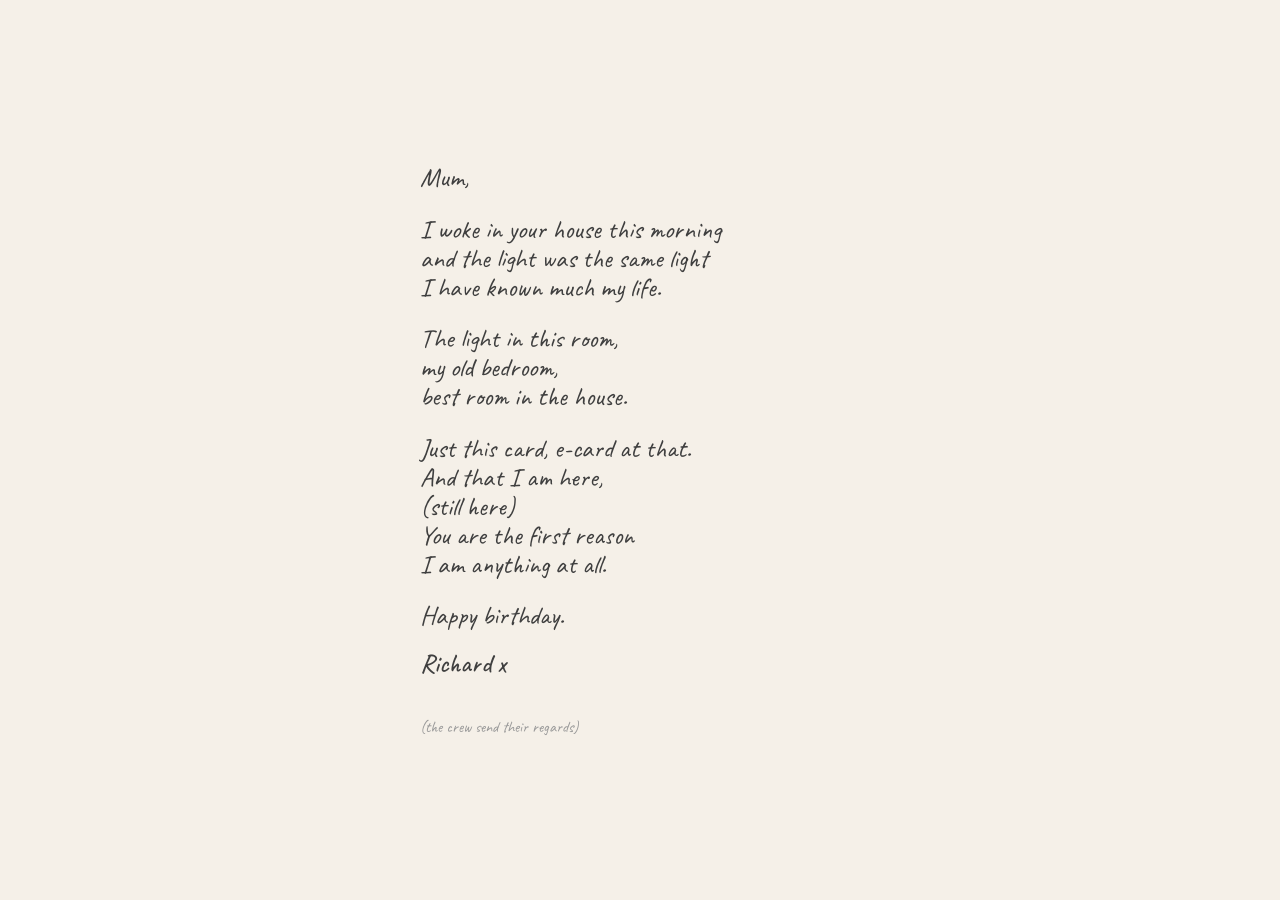
<file: sites/oceanheart/static/mum62/index.html>
<!DOCTYPE html>
<html lang="en">
<head>
<meta charset="UTF-8">
<meta name="viewport" content="width=device-width, initial-scale=1.0">
<title>Happy Birthday Mum</title>
<style>
  @import url('https://fonts.googleapis.com/css2?family=Caveat:wght@400;500;600&display=swap');

  * { margin: 0; padding: 0; box-sizing: border-box; }

  body {
    min-height: 100vh;
    display: flex;
    align-items: center;
    justify-content: center;
    background: #f5f0e8;
    padding: 2rem;
  }

  .note {
    max-width: 440px;
    width: 100%;
    font-family: 'Caveat', cursive;
    color: #3f3f3f;
  }

  .line {
    font-size: 1.65rem;
    line-height: 1.1;
    font-weight: 400;
    color: #3f3f3f;
  }

  .space {
    height: 1.4rem;
  }

  .sign {
    font-size: 1.65rem;
    line-height: 1.1;
    font-weight: 500;
    margin-top: 1.2rem;
  }

  .aside {
    font-size: 1rem;
    color: #999;
    margin-top: 2.4rem;
    font-weight: 400;
  }
</style>
</head>
<body>

<div class="note">
  <p class="line">Mum,</p>
  <div class="space"></div>
  <p class="line">I woke in your house this morning</p>
  <p class="line">and the light was the same light</p>
  <p class="line">I have known much my life.</p>
  <div class="space"></div>
  <p class="line">The light in this room,</p>
  <p class="line">my old bedroom,</p>
  <p class="line">best room in the house.</p>
  <div class="space"></div>
  <p class="line">Just this card, e-card at that.</p>
  <p class="line">And that I am here,</p>
  <p class="line faint">(still here)</p>
  <p class="line">You are the first reason</p>
  <p class="line">I am anything at all.</p>
  <div class="space"></div>
  <p class="line">Happy birthday.</p>
  <p class="sign">Richard x</p>
  <p class="aside">(the crew send their regards)</p>
</div>

</body>
</html>
</file>
